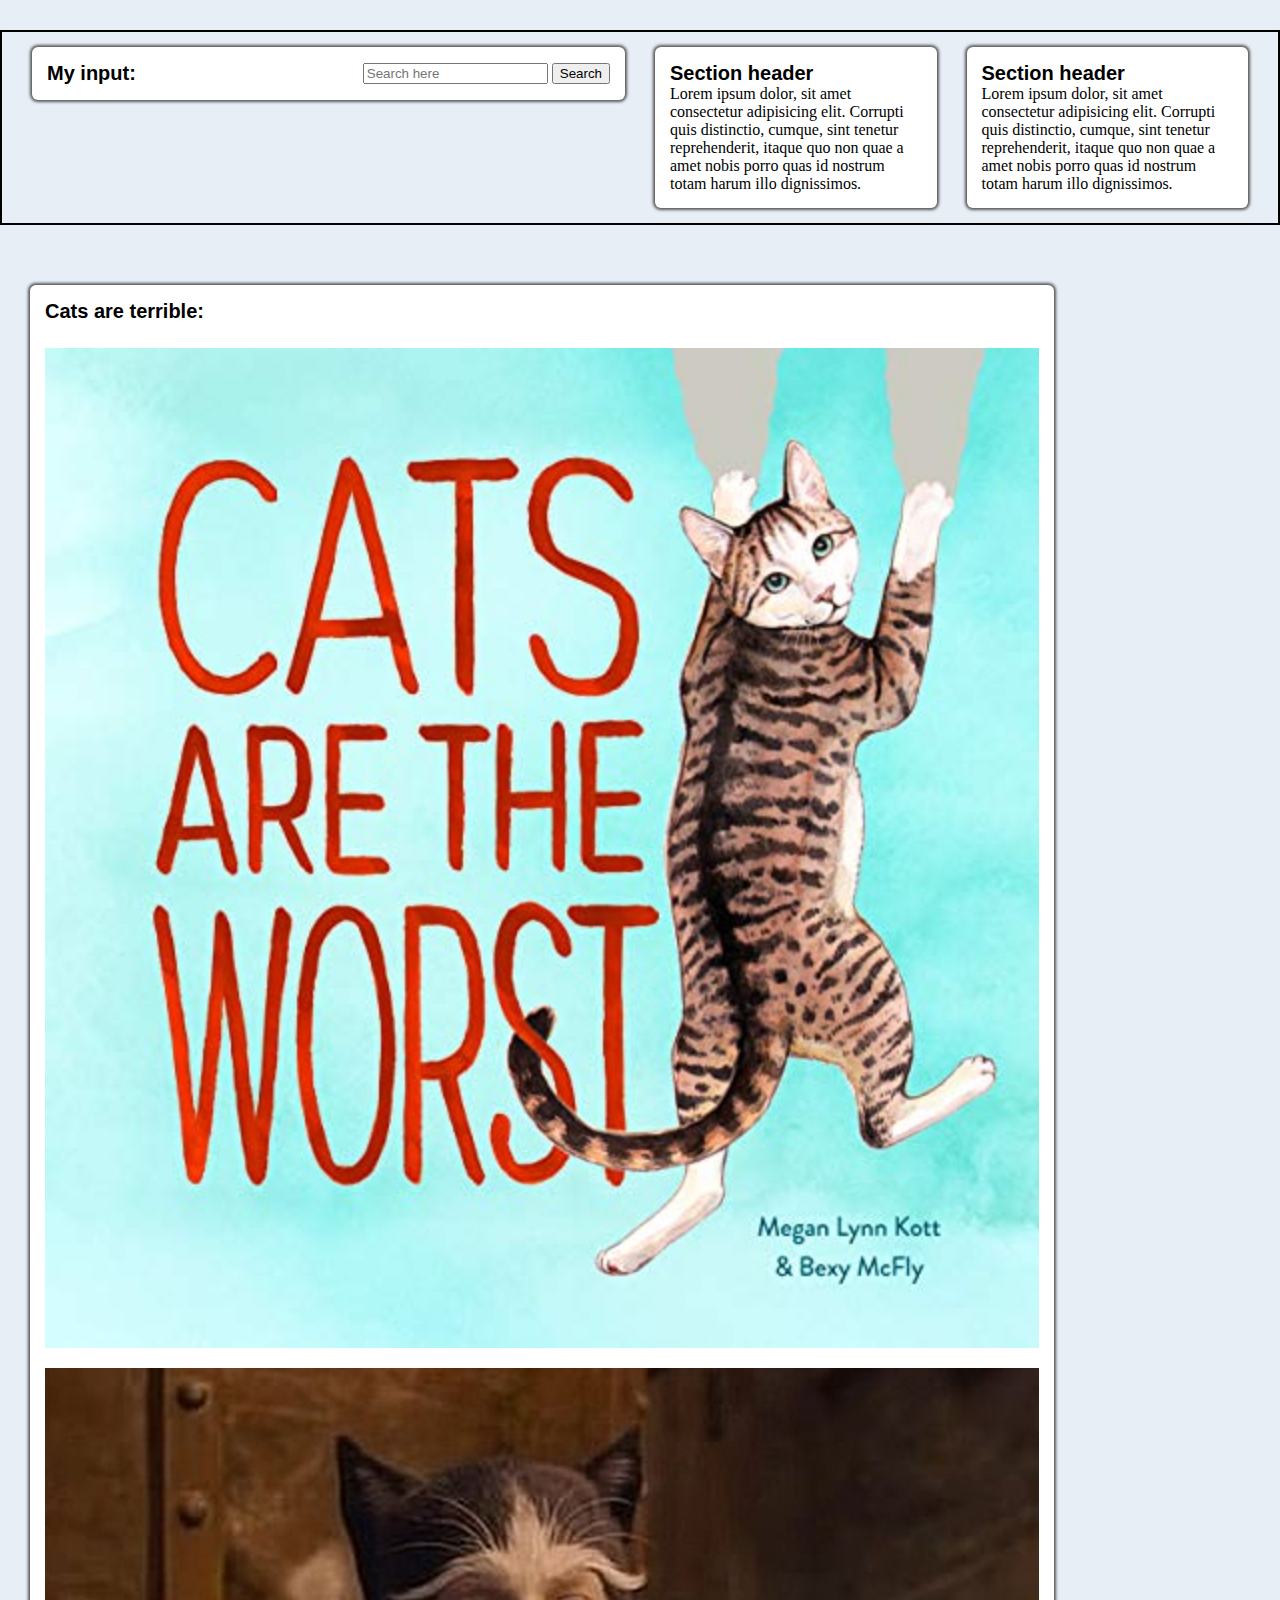
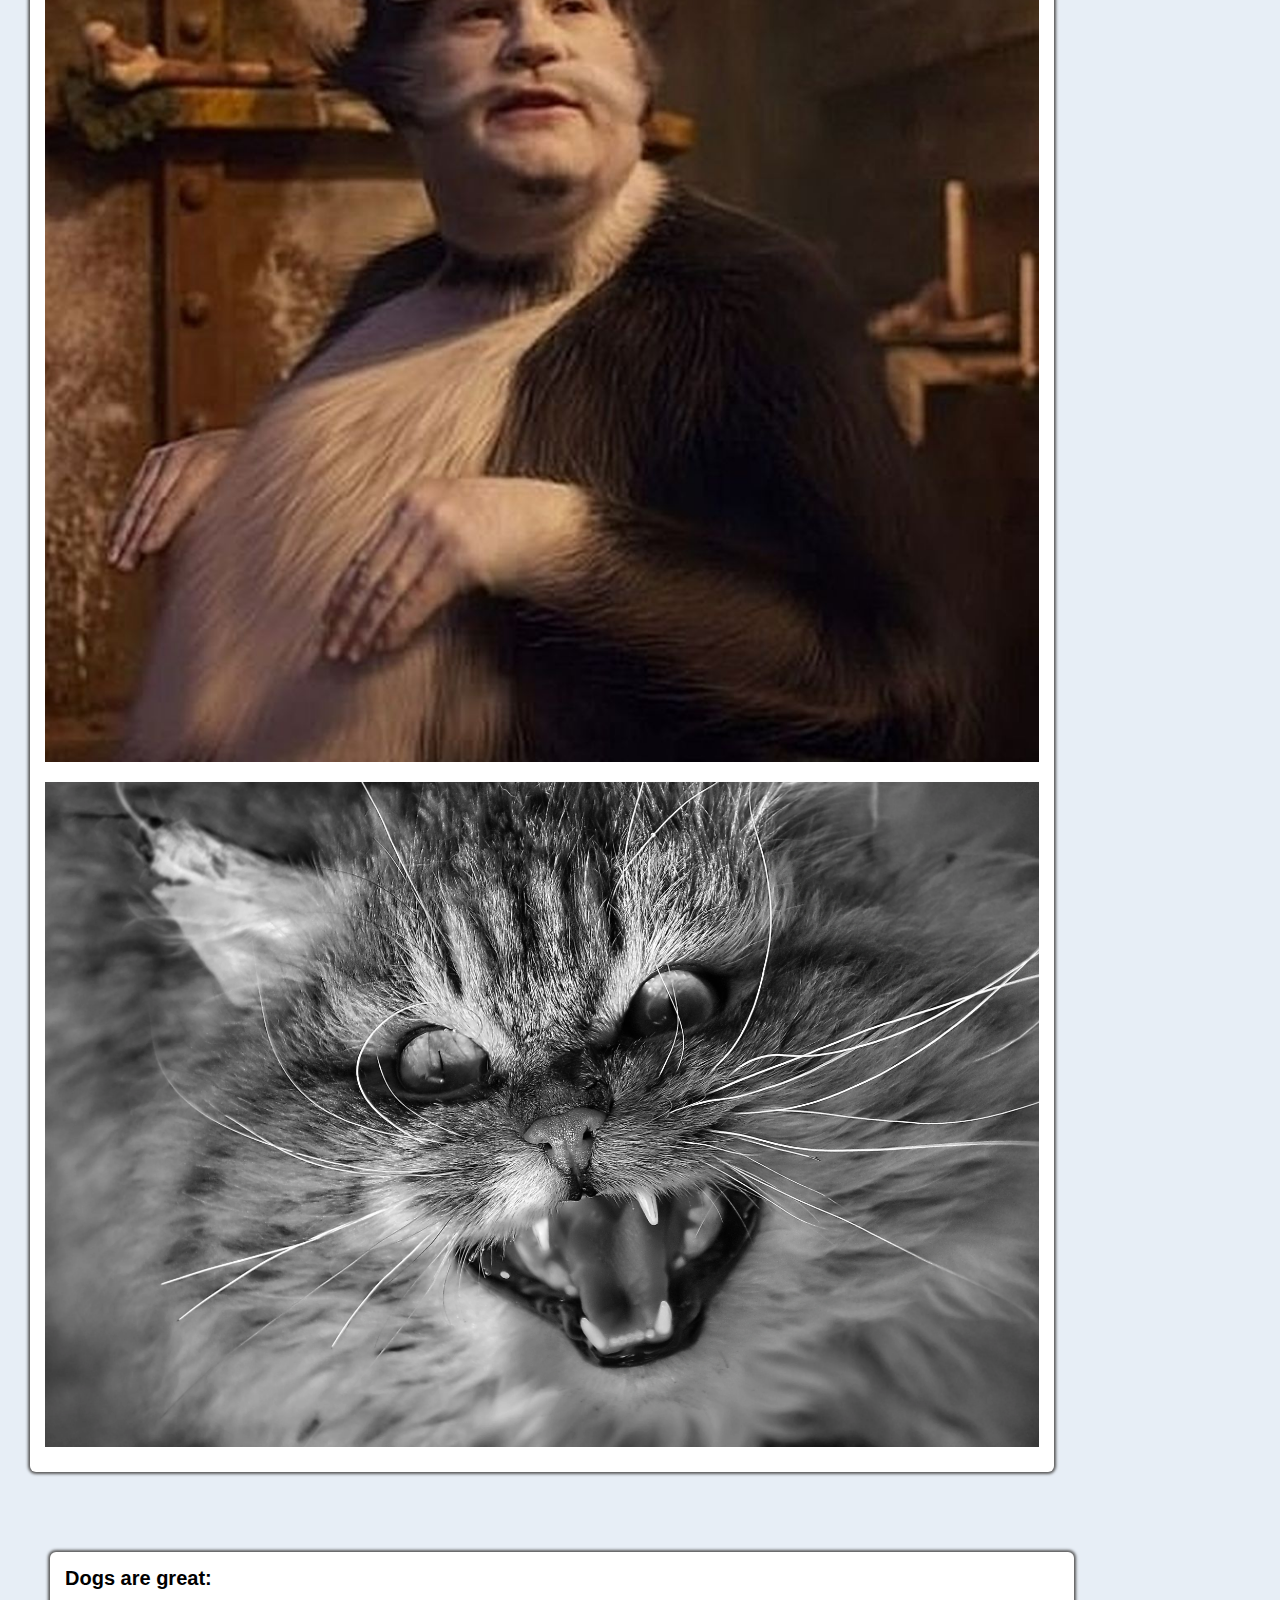
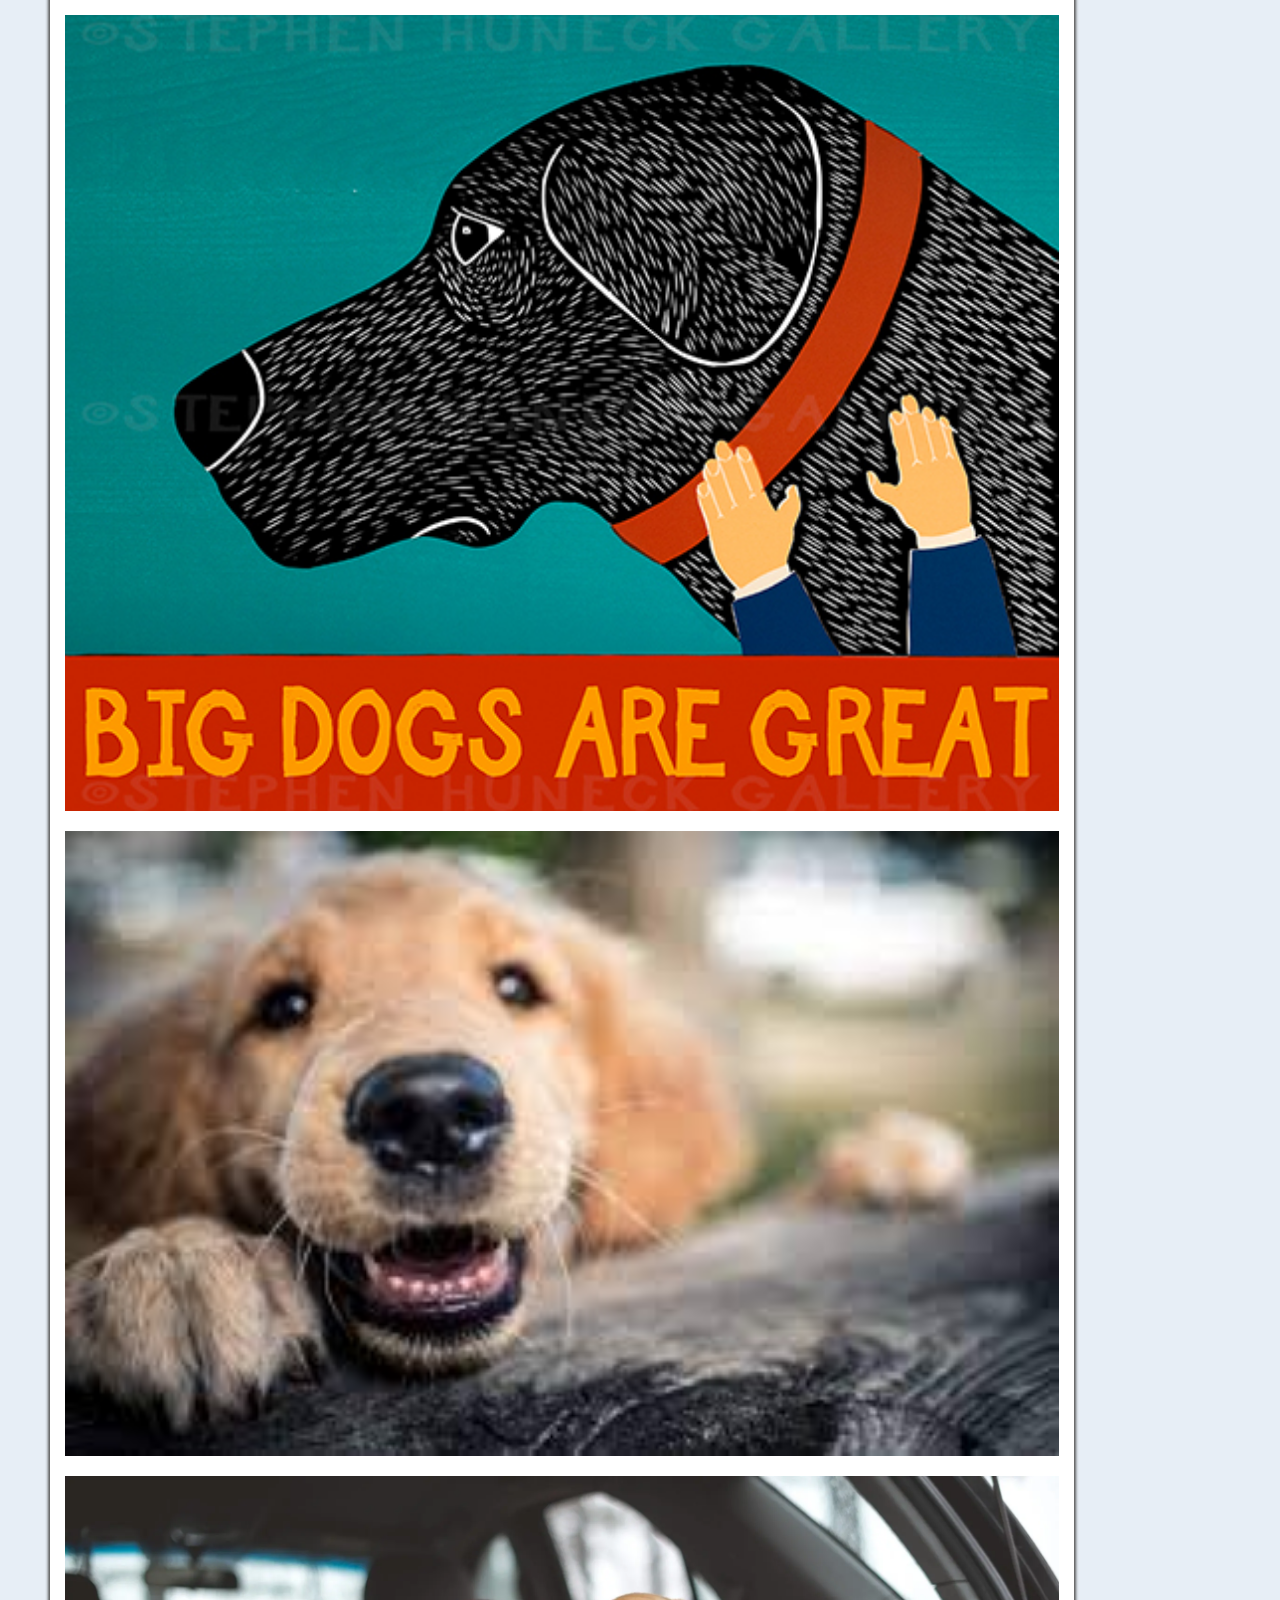
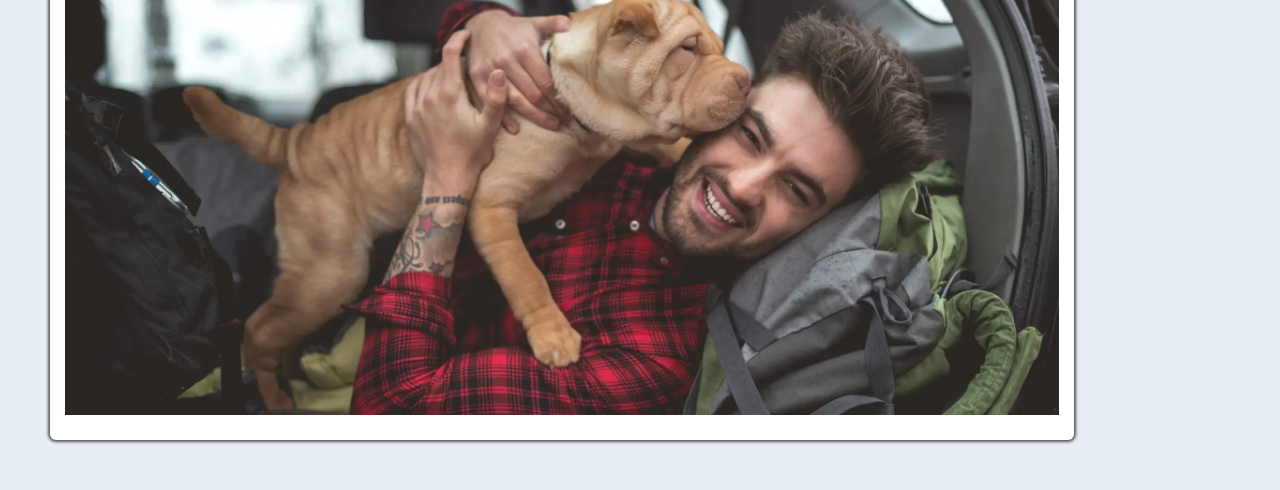
<file: index.html>
<!DOCTYPE html>
<html lang="en">
  <head>
    <!-- OTHER META TAGS -->
    <meta charset="UTF-8" />
    <meta name="viewport" content="width=device-width, initial-scale=1.0" />

    <!-- WEBSITE TITLE -->
    <title>My Website Two</title>

    <!-- WEBSITE DESCRIPTION -->
    <meta name="description" content="This is my cool website!" />

    <!-- FAVICON -->
    <link rel="shortcut icon" type="image/jpg" href="/path/to/your/favicon/" />

    <!-- GOOGLE FONTS -->
    <link rel="preconnect" href="https://fonts.gstatic.com" />
    <!-- *currently set to "Roboto". Feel free to change it to whatever you like* -->
    <link
      href="https://fonts.googleapis.com/css2?family=Roboto:wght@400;500;700;900&display=swap"
      rel="stylesheet"
    />

    <!-- CSS STYLE LINK -->
    <link rel="stylesheet" href="./styles/index.css" />
  </head>
  <body id="body">
    <section id="top-section">
      <div id="input-big-container">
        <div id="input-container" class="shadow-box">
          <h3 class="heading-text">My input:</h3>
          <form class="inputs" action="./pages/search.html">
            <input type="search" name="q" placeholder="Search here" />
            <input type="submit" value="Search" />
          </form>
        </div>
      </div>
      <div class="big-container">
        <div class="container shadow-box">
          <h3 class="heading-text">Section header</h3>
          <p class="section-text">Lorem ipsum dolor, sit amet consectetur adipisicing elit. Corrupti quis distinctio, cumque, sint tenetur reprehenderit, itaque quo non quae a amet nobis porro quas id nostrum totam harum illo dignissimos.</p>
        </div>
      </div>
      <div class="big-container">
        <div class="container shadow-box">
          <h3 class="heading-text">Section header</h3>
          <p class="section-text">Lorem ipsum dolor, sit amet consectetur adipisicing elit. Corrupti quis distinctio, cumque, sint tenetur reprehenderit, itaque quo non quae a amet nobis porro quas id nostrum totam harum illo dignissimos.</p>
        </div>
      </div>
     </section>
    <section id="middle-section">
      <div class="shadow-box">
        <h3 class="heading-text">Cats are terrible:</h3>
      <div class="pics-container">
        <img class="image" src="./images/cat-1.jpg" alt="cat pic"/>
        <img class="image" src="./images/cat-2.jpg" alt="cat pic"/>
        <img class="image" src="./images/cat-3.webp" alt="cat pic"/>
      </div>
      </div>
     </section>
    <section id="bottom-section">
      <div class="shadow-box">
        <h3 class="heading-text">Dogs are great:</h3>
      <div class="pics-container">
        <img class="image" src="./images/dog-1.jpg" alt="dog pic"/>
      <img class="image" src="./images/dog-2.jpeg" alt="dog pic"/>
      <img class="image" src="./images/dog-3.webp" alt="dog pic"/>
      </div>
      </div>
      </section>
  </body>
</html>
</file>
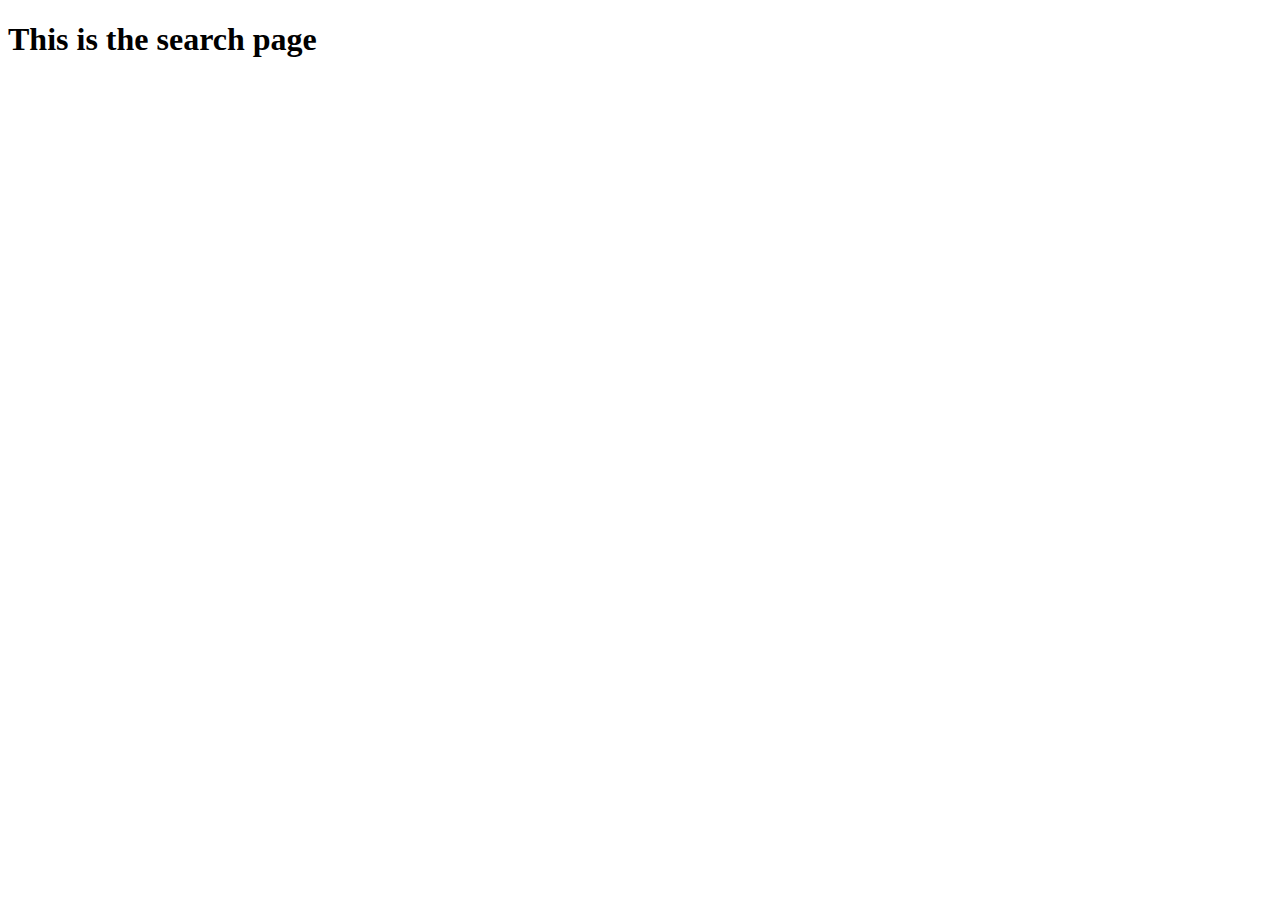
<file: pages/search.html>
<!DOCTYPE html>
<html lang="en">
<head>
    <meta charset="UTF-8">
    <meta http-equiv="X-UA-Compatible" content="IE=edge">
    <meta name="viewport" content="width=device-width, initial-scale=1.0">
    <title>Document</title>
</head>
<body>
    <h1>This is the search page</h1>
</body>
</html>
</file>
<file: styles/index.css>
* {
  margin: 0;
}

body {
  min-height: 100vh;
  background-color: #e7eef6;
  background-image: url(https://cdn.pixabay.com/photo/2017/08/30/01/05/milky-way-2695569_960_720.jpg);
  background-size: cover;
  background-position: center;
  background-repeat: no-repeat repeat;
}


#top-section {
  display: flex;
    padding: 0 15px;
    box-sizing: border-box;
    margin: 30px 0;
  border: 2px solid black;
  flex-wrap: wrap;
}

#input-big-container {
  width: 50%;
  min-width: 360px;
padding: 15px;
box-sizing: border-box;
}

.big-container {
  width: 25%;
  min-width: 175px;
  padding: 15px;
  box-sizing: border-box;
}
#input-container {

display: flex;
/* flex-direction: column; */
justify-content: space-between;
align-items: center;
flex-wrap: wrap;
box-sizing: border-box;
}


.shadow-box {
  background-color: #fff;
  box-shadow: 0 0 3px 2px rgb(88, 88, 88);
  border-radius: 6px;
  padding: 15px;
  box-sizing: border-box;
}

#middle-section {
  width: 80vw;
 padding: 30px;
}

#bottom-section {
  width: 80vw;
 padding: 50px;
}

.pics-container {
  width: 100%;
  display: flex;
  justify-content: space-between;
  flex-wrap: wrap;
  margin-top: 15px;  
}


.heading-text {
  font-size: 20px;
  font-family: Arial, Helvetica, sans-serif;
  font-weight: 600;
}

.heading-text:hover {
color: aqua;
}
.image {
  width: 22vw;
  margin: 10px 0;
}


@media (max-width: 820px) {
  #input-big-container {
    width: 100%;
    min-width: 200px;
  }
  .big-container {
    width: 50%;
    
    }
  }
     
  @media (max-width: 500px) {
    .big-container {
      width: 100%;
      }
  }
  .image {
    width: 100%;
  }
</file>
